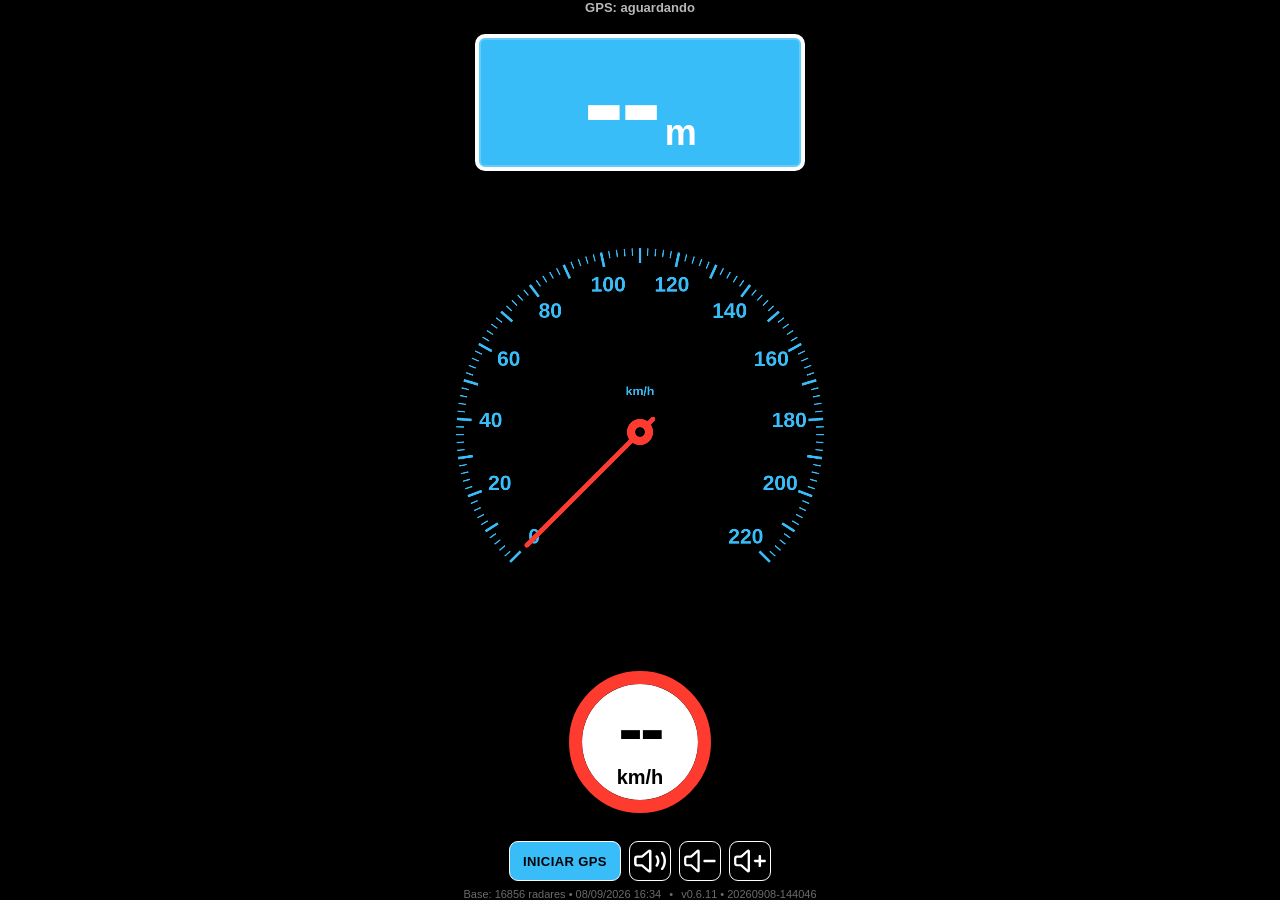
<file: index.html>
<!DOCTYPE html>
<html lang="en-UK">
<head>
  <meta charset="utf-8">
  <meta name="viewport" content="width=device-width, initial-scale=1, viewport-fit=cover">
  <meta name="theme-color" content="#0b0b0b">
  <meta name="apple-mobile-web-app-capable" content="yes">
  <meta name="mobile-web-app-capable" content="yes">
  <meta name="apple-mobile-web-app-status-bar-style" content="black">
  <meta name="apple-mobile-web-app-title" content="Radar BR">

  <title>Boirds</title>

  <link rel="manifest" href="manifest.json">
  <link rel="icon" href="img/tb-192.png">
  <link rel="apple-touch-icon" href="img/tb-192.png">
  <link rel="stylesheet" href="css/style.css">
</head>

<body>
  <main id="app">
    <section id="statusPanel">
      <div id="gpsStatus">GPS: aguardando</div>
    </section>

    <section id="radarPanel" aria-label="Distância até o radar">
      <div id="distanceSign">
        <span id="radarDistanceValue">--</span>
        <span id="radarDistanceUnit">m</span>
      </div>
    </section>

    <section id="speedPanel" aria-label="Velocidade atual">
      <div id="speedometerWrapper">
        <canvas id="speedometerCanvas" width="960" height="960" aria-label="Velocímetro"></canvas>
      </div>
    </section>

    <section id="limitPanel" aria-label="Limite do radar">
      <div id="limitSign">
        <span id="radarLimit">--</span>
        <span id="limitUnit">km/h</span>
      </div>
    </section>

    <section id="bottomPanel">
      <div id="messagePanel">
        <div id="message"></div>
      </div>

      <section id="controls" aria-label="Controles">
        <button id="btnStart" class="compactButton gpsButton active" type="button">INICIAR GPS</button>
        <button id="btnSoundTest" class="compactButton iconButton" type="button" aria-label="Testar som">
          <img src="img/sT.svg" alt="">
        </button>
        <button id="btnVolumeDown" class="compactButton iconButton" type="button" aria-label="Diminuir volume">
          <img src="img/s-.svg" alt="">
        </button>
        <button id="btnVolumeUp" class="compactButton iconButton" type="button" aria-label="Aumentar volume">
          <img src="img/s+.svg" alt="">
        </button>
      </section>

      <footer id="appFooter">
        <span id="dbStatus">Base: não carregada</span>
        <span class="footerSeparator">•</span>
        <span id="appVersion">v--</span>
      </footer>
    </section>
  </main>

  <script src="js/helper.js"></script>
  <script src="js/alert.js"></script>
  <script src="js/radar.js"></script>
  <script src="js/gps.js"></script>
  <script src="js/app.js"></script>
</body>
</html>
</file>
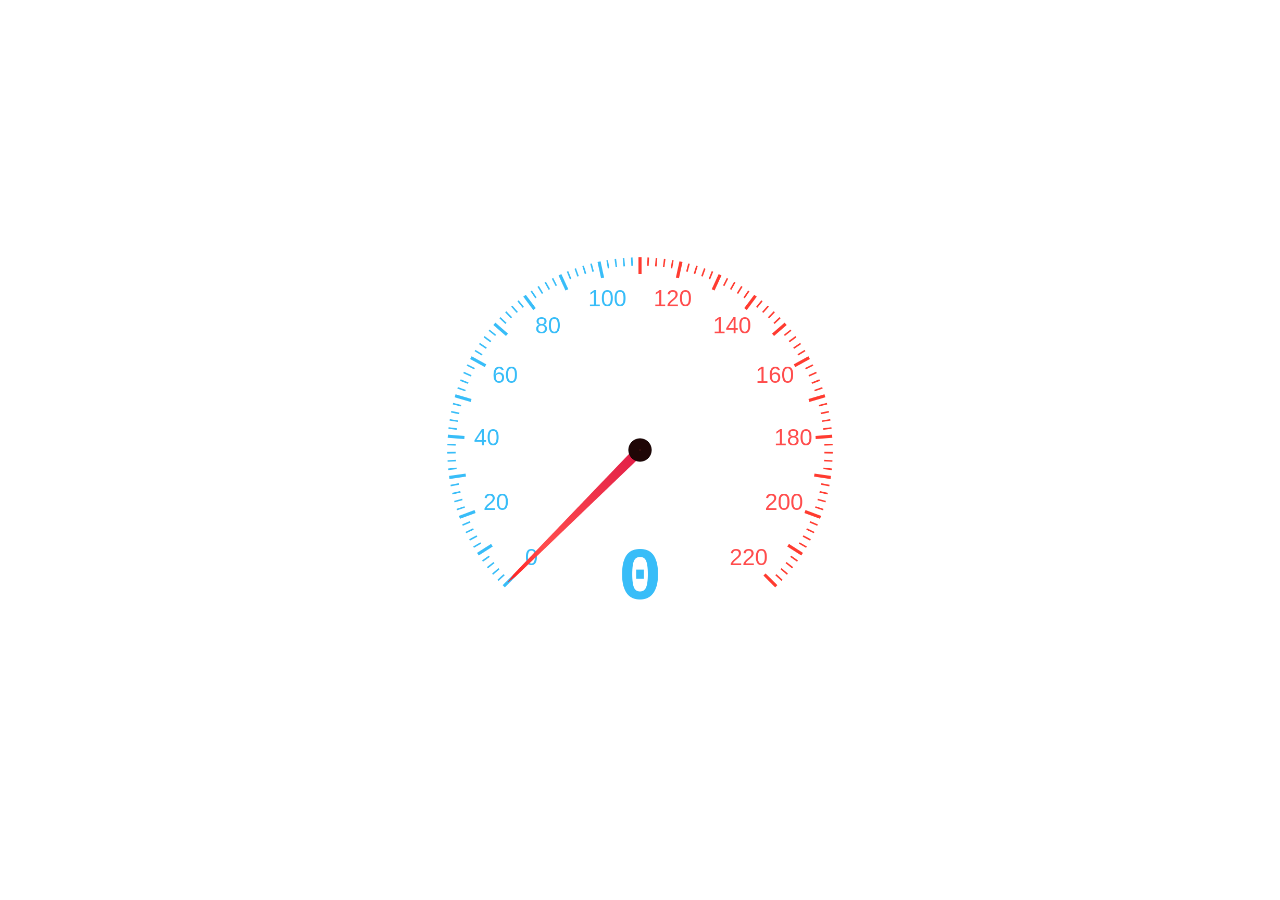
<file: speedometer-kmh.html>
<!DOCTYPE html>
<html lang="en">
<head>
    <meta charset="UTF-8">
    <meta name="viewport" content="width=device-width, initial-scale=1.0">
    <title>Speedometer</title>
    <style>
        
        body {
            margin: 0;
            padding: 0;
            background-color: transparent;
            display: flex;
            justify-content: center;
            align-items: center;
            min-height: 100vh;
            font-family: 'Segoe UI', Roboto, sans-serif;
            overflow: hidden;
        }

        .speedometer-wrapper {
            position: relative;
            height: 480px;
            border-radius: 50%;
            display: flex;
            justify-content: center;
            align-items: center;
        }

        canvas {
            height: 500px;
        }
    </style>
</head>
<body>

    <div class="speedometer-wrapper">
        <canvas id="speedoCanvas" width="960" height="960"></canvas>
    </div>

    <script>
        const canvas = document.getElementById('speedoCanvas');
        const ctx = canvas.getContext('2d');

        // Center coordinates (scaled 2x for crisp DPI)
        const centerX = 480;
        const centerY = 480;
        const radius = 370;

        // Angle sweep: 135deg to 405deg
        const startAngle = Math.PI * 0.75;
        const endAngle = Math.PI * 2.25;
        const totalAngle = endAngle - startAngle;

        const maxKmh = 220;
        let currentSpeed = 0;

        // Animation timing
        const durationAccel = 3500;
        const durationHold = 1200;
        const durationDecel = 2800;
        const durationPause = 800;
        const totalCycle = durationAccel + durationHold + durationDecel + durationPause;

        let startTime = null;

        function easeInCubic(t) { return t * t * t; }
        function easeOutCubic(t) { return 1 - Math.pow(1 - t, 3); }

        function drawSpeedometer(speed, timestamp) {
            ctx.clearRect(0, 0, 1000, canvas.height);

            // --- 1. DRAW TICK MARKS ---
            const totalTicks = 110; // 2 km/h per tick
            for (let i = 0; i <= totalTicks; i++) {
                const kmh = (i / totalTicks) * maxKmh;
                const angle = startAngle + (kmh / maxKmh) * totalAngle;
                const isRed = kmh >= 110;

                const isMajor = i % 5 === 0;
                const tickLength = isMajor ? 32 : 16;

                const innerR = radius - tickLength;
                const x1 = centerX + Math.cos(angle) * innerR;
                const y1 = centerY + Math.sin(angle) * innerR;
                const x2 = centerX + Math.cos(angle) * radius;
                const y2 = centerY + Math.sin(angle) * radius;

                ctx.beginPath();
                ctx.moveTo(x1, y1);
                ctx.lineTo(x2, y2);
                ctx.lineWidth = isMajor ? 6 : 3;
                ctx.strokeStyle = isRed ? '#ff3b30' : '#38bdf8';
                ctx.stroke();
            }

            // --- 2. DRAW OUTER KM/H NUMBERS ---
            ctx.font = '200 44px "Segoe UI", sans-serif';
            ctx.textAlign = 'center';
            ctx.textBaseline = 'middle';

            for (let kmh = 0; kmh <= maxKmh; kmh += 20) {
                const angle = startAngle + (kmh / maxKmh) * totalAngle;
                const isRed = kmh >= 110;

                const textRadius = radius - 75;
                const x = centerX + Math.cos(angle) * textRadius;
                const y = centerY + Math.sin(angle) * textRadius;

                ctx.fillStyle = isRed ? '#ff4d4d' : '#38bdf8';
                ctx.fillText(kmh.toString(), x, y);
            }

            // --- 4. CENTER TEXT ---
            ctx.font = '700 36px "Segoe UI", sans-serif';
            ctx.fillStyle = '#ffffff55';
            ctx.fillText('km/h', centerX, centerY - 100);

            // --- 5. DIGITAL ODOMETER ---

            const digitalSpeed = Math.round(speed).toString();

            ctx.font = '700 142px "Courier New", monospace';
            ctx.fillStyle = '#38bdf8';
            ctx.fillText(digitalSpeed, centerX, centerY+ 250);

            //ctx.font = '700 50px sans-serif';
            //ctx.fillStyle = '#1e495b';

            // --- 6. NEEDLE ---
            const currentAngle = startAngle + (Math.min(Math.max(speed, 0), maxKmh) / maxKmh) * totalAngle;

            ctx.save();
            ctx.translate(centerX, centerY);
            ctx.rotate(currentAngle - Math.PI / 2);

            ctx.beginPath();
            ctx.moveTo(-10, 0);
            ctx.lineTo(-3, radius - 30);
            ctx.lineTo(0, radius - 10);
            ctx.lineTo(3, radius - 30);
            ctx.lineTo(10, 0);
            ctx.closePath();

            const needleGrad = ctx.createLinearGradient(0, 0, 0, radius);
            needleGrad.addColorStop(0, '#e11d48');
            needleGrad.addColorStop(0.7, '#ff4d4d');
            needleGrad.addColorStop(1, '#ff1a1a');

            ctx.fillStyle = needleGrad;
            ctx.fill();

            ctx.restore();

            // --- 7. CENTER PIVOT CAP ---
            ctx.beginPath();
            ctx.arc(centerX, centerY, 22, 0, Math.PI * 2);
            const capGrad = ctx.createRadialGradient(centerX, centerY, 0, centerX, centerY, 1);
            capGrad.addColorStop(0, '#501818');
            capGrad.addColorStop(0.5, '#a82424');
            capGrad.addColorStop(1, '#1f0606');
            ctx.fillStyle = capGrad;
            ctx.fill();
            ctx.lineWidth = 1;
            ctx.strokeStyle = '#120303';
            ctx.stroke();
        }

        function animate(timestamp) {
            if (!startTime) startTime = timestamp;
            const elapsed = (timestamp - startTime) % totalCycle;

            let targetSpeed = 0;

            if (elapsed < durationAccel) {
                targetSpeed = easeInCubic(elapsed / durationAccel) * 120;
            } else if (elapsed < durationAccel + durationHold) {
                targetSpeed = 120 + (Math.random() - 0.5) * 1.5;
            } else if (elapsed < durationAccel + durationHold + durationDecel) {
                const phase = elapsed - (durationAccel + durationHold);
                targetSpeed = (1 - easeOutCubic(phase / durationDecel)) * 120;
            } else {
                targetSpeed = 0;
            }

            currentSpeed = targetSpeed;
            drawSpeedometer(currentSpeed, timestamp);

            //requestAnimationFrame(animate);
        }

        requestAnimationFrame(animate);
    </script>
</body>
</html>
</file>
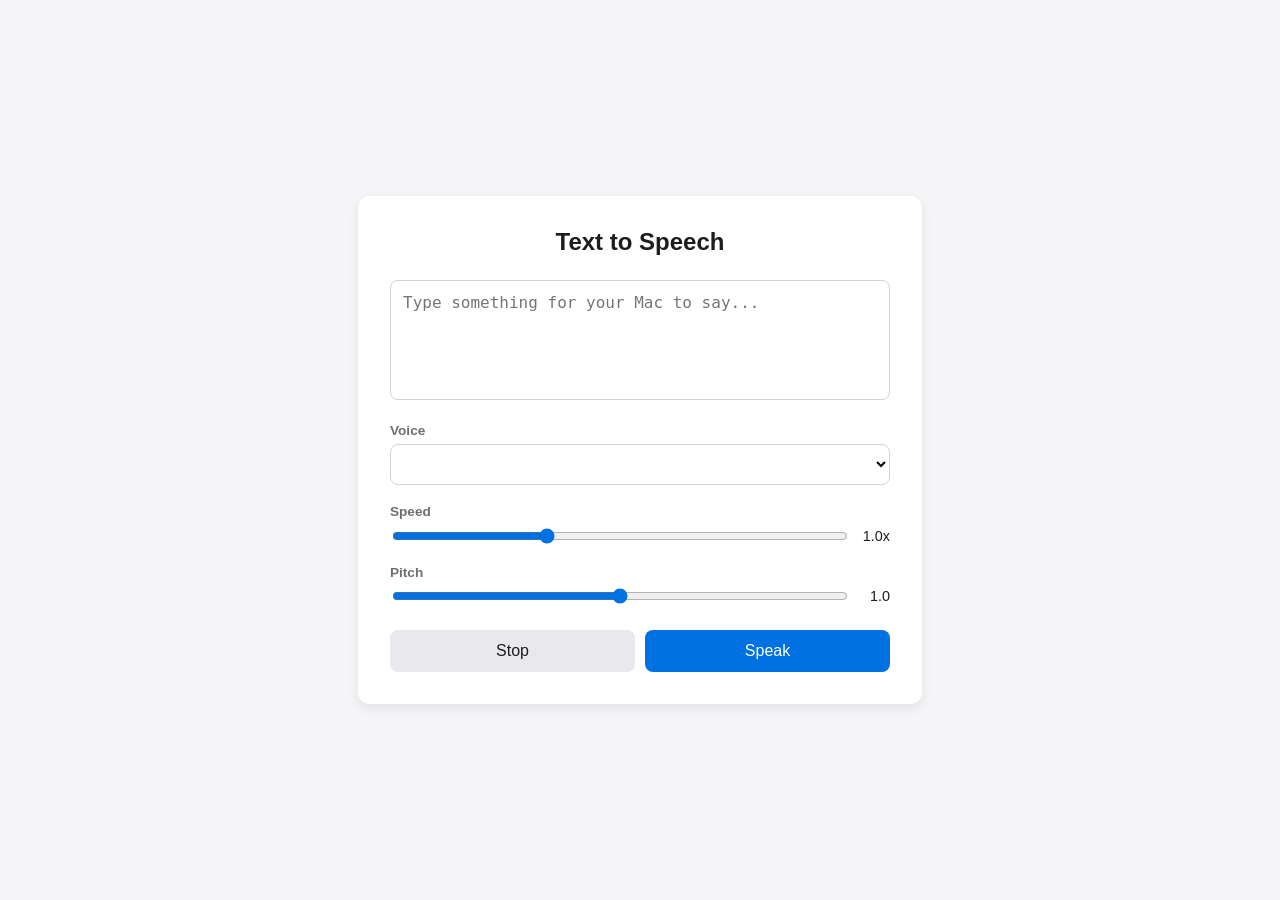
<file: tools/voz2.html>
<!DOCTYPE html>
<html lang="en">
<head>
    <meta charset="UTF-8">
    <meta name="viewport" content="width=device-width, initial-scale=1.0">
    <title>macOS Browser Text-to-Speech</title>
    <style>
        :root {
            --bg-color: #f5f5f7;
            --card-bg: #ffffff;
            --text-color: #1d1d1f;
            --accent-color: #0071e3;
            --border-color: #d2d2d7;
        }

        body {
            font-family: -apple-system, BlinkMacSystemFont, "Segoe UI", Roboto, Helvetica, Arial, sans-serif;
            background-color: var(--bg-color);
            color: var(--text-color);
            display: flex;
            justify-content: center;
            align-items: center;
            min-height: 100vh;
            margin: 0;
        }

        .container {
            background: var(--card-bg);
            padding: 2rem;
            border-radius: 12px;
            box-shadow: 0 4px 12px rgba(0, 0, 0, 0.08);
            width: 100%;
            max-width: 500px;
        }

        h1 {
            font-size: 1.5rem;
            margin-top: 0;
            margin-bottom: 1.5rem;
            text-align: center;
        }

        textarea {
            width: 100%;
            height: 120px;
            padding: 12px;
            border: 1px solid var(--border-color);
            border-radius: 8px;
            resize: none;
            box-sizing: border-box;
            font-size: 1rem;
            margin-bottom: 1.2rem;
        }

        textarea:focus, select:focus {
            outline: none;
            border-color: var(--accent-color);
        }

        .control-group {
            margin-bottom: 1.2rem;
        }

        label {
            display: block;
            font-size: 0.85rem;
            font-weight: 600;
            margin-bottom: 0.4rem;
            color: #6e6e73;
        }

        select {
            width: 100%;
            padding: 10px;
            border: 1px solid var(--border-color);
            border-radius: 8px;
            background-color: #fff;
            font-size: 0.95rem;
        }

        .slider-container {
            display: flex;
            align-items: center;
            gap: 10px;
        }

        input[type="range"] {
            flex: 1;
            accent-color: var(--accent-color);
        }

        .value-display {
            font-size: 0.9rem;
            min-width: 30px;
            text-align: right;
        }

        .button-group {
            display: flex;
            gap: 10px;
            margin-top: 1.5rem;
        }

        button {
            flex: 1;
            padding: 12px;
            border: none;
            border-radius: 8px;
            font-size: 1rem;
            font-weight: 500;
            cursor: pointer;
            transition: background-color 0.2s;
        }

        .btn-speak {
            background-color: var(--accent-color);
            color: white;
        }

        .btn-speak:hover { background-color: #0077ed; }

        .btn-stop {
            background-color: #e8e8ed;
            color: #1d1d1f;
        }

        .btn-stop:hover { background-color: #d2d2d7; }
    </style>
</head>
<body>

<div class="container">
    <h1>Text to Speech</h1>
    
    <textarea id="text-input" placeholder="Type something for your Mac to say..."></textarea>

    <div class="control-group">
        <label for="voice-select">Voice</label>
        <select id="voice-select">
            <option value="">Loading voices...</option>
        </select>
    </div>

    <div class="control-group">
        <label for="rate-input">Speed</label>
        <div class="slider-container">
            <input type="range" id="rate-input" min="0.5" max="2" value="1" step="0.1">
            <span class="value-display" id="rate-val">1.0x</span>
        </div>
    </div>

    <div class="control-group">
        <label for="pitch-input">Pitch</label>
        <div class="slider-container">
            <input type="range" id="pitch-input" min="0.5" max="1.5" value="1" step="0.1">
            <span class="value-display" id="pitch-val">1.0</span>
        </div>
    </div>

    <div class="button-group">
        <button class="btn-stop" id="stop-btn">Stop</button>
        <button class="btn-speak" id="speak-btn">Speak</button>
    </div>
</div>

<script>
    const synth = window.speechSynthesis;

    const textInput = document.getElementById('text-input');
    const voiceSelect = document.getElementById('voice-select');
    const rateInput = document.getElementById('rate-input');
    const rateVal = document.getElementById('rate-val');
    const pitchInput = document.getElementById('pitch-input');
    const pitchVal = document.getElementById('pitch-val');
    const speakBtn = document.getElementById('speak-btn');
    const stopBtn = document.getElementById('stop-btn');

    let voices = [];

    // Populate the dropdown with available macOS system voices
    function populateVoiceList() {
        voices = synth.getVoices();
        voiceSelect.innerHTML = '';
        
        voices.forEach((voice) => {
            const option = document.createElement('option');
            option.textContent = `${voice.name} (${voice.lang})`;
            
            // Highlight default system voice
            if (voice.default) {
                option.textContent += ' — DEFAULT';
            }

            option.setAttribute('data-lang', voice.lang);
            option.setAttribute('data-name', voice.name);
            voiceSelect.appendChild(option);
        });
    }

    // Handles async voice loading in browsers like Chrome
    if (synth.onvoiceschanged !== undefined) {
        synth.onvoiceschanged = populateVoiceList;
    } else {
        populateVoiceList();
    }

    // Update slider visual numbers
    rateInput.addEventListener('input', () => rateVal.textContent = `${rateInput.value}x`);
    pitchInput.addEventListener('input', () => pitchVal.textContent = pitchInput.value);

    // Speak function
    speakBtn.addEventListener('click', () => {
        // Prevent stacking if already speaking
        if (synth.speaking) {
            synth.cancel();
        }

        if (textInput.value !== '') {
            const utterance = new SpeechSynthesisUtterance(textInput.value);
            
            // Best-effort for iOS: Filter strictly by language instead of voice name
            const voices = window.speechSynthesis.getVoices();
            const iosVoice = voices.find(voice => voice.lang === 'en-US' || voice.lang === 'en_US');

            if (iosVoice) {
                utterance.voice = iosVoice; 
            }
            window.speechSynthesis.speak(utterance);
        }
    });
/*
            // Set properties
            utterance.rate = rateInput.value;
            utterance.pitch = pitchInput.value;
            
            // Match chosen voice from dropdown
            const selectedVoiceName = voiceSelect.selectedOptions[0].getAttribute('data-name');
            utterance.voice = voices.find(voice => voice.name === selectedVoiceName);

            synth.speak(utterance);
        }
    });

    // Stop function
    stopBtn.addEventListener('click', () => {
        synth.cancel();
    });
*/

</script>

</body>
</html>
</file>
<file: css/style.css>
:root {
  --radar-blue: #38bdf8;
  --radar-red: #ff3b30;
  --radar-black: #000000;
  --radar-white: #ffffff;
}

* {
  box-sizing: border-box;
}

html,
body {
  width: 100%;
  height: 100%;
  margin: 0;
  padding: 0;
  background: var(--radar-black);
  color: var(--radar-white);
  font-family: Arial, Helvetica, sans-serif;
}

body {
  overflow: hidden;
}

button {
  border: 0;
  margin: 0;
  font-family: inherit;
  -webkit-appearance: none;
  appearance: none;
  -webkit-tap-highlight-color: transparent;
}

#app {
  min-height: 100%;
  height: 100%;
  display: flex;
  flex-direction: column;
  align-items: center;
  padding:
    max(10px env(safe-area-inset-top))
    max(12px, env(safe-area-inset-right))
    max(8px, env(safe-area-inset-bottom))
    max(12px, env(safe-area-inset-left));
  background: var(--radar-black);
}

#statusPanel {
  flex: none;
  min-height: 24px;
  width: 100%;
  text-align: center;
  font-size: 13px;
  font-weight: 700;
  color: var(--radar-white);
  opacity: 0.72;
}

#radarPanel {
  flex: none;
  width: 100%;
  display: flex;
  justify-content: center;
  margin-top: 10px;
  padding: 0 4px;
}

#distanceSign {
  min-width: min(72vw, 330px);
  min-height: 108px;
  display: flex;
  align-items: baseline;
  justify-content: center;
  gap: 7px;
  padding: 10px 18px;
  border: 4px solid var(--radar-white);
  border-radius: 10px;
  background: var(--radar-blue);
  box-shadow: inset 0 0 0 2px rgba(255, 255, 255, 0.22);
}

#radarDistanceValue {
  font-size: clamp(70px, 24vw, 124px);
  font-weight: 900;
  line-height: 0.88;
  letter-spacing: -4px;
  color: var(--radar-white);
  font-variant-numeric: tabular-nums;
}

#radarDistanceUnit {
  font-size: clamp(22px, 7vw, 36px);
  font-weight: 800;
  color: var(--radar-white);
}

#speedPanel {
  flex: 1 1 auto;
  min-height: 0;
  width: 100%;
  display: flex;
  align-items: center;
  justify-content: center;
  padding: 28px 0 4px;
}

#speedometerWrapper {
  position: relative;
  width: min(91vw, 420px);
  aspect-ratio: 1 / 1;
  flex: none;
  border-radius: 50%;
  background: var(--radar-white);
  
}

#speedometerCanvas {
  display: block;
  width: 100%;
  height: 100%;
}

#limitPanel {
  flex: none;
  width: 100%;
  display: flex;
  justify-content: center;
  padding: 2px 0 8px;
}

#limitSign {
  width: clamp(108px, 29vw, 142px);
  height: clamp(108px, 29vw, 142px);
  flex: none;
  display: flex;
  flex-direction: column;
  align-items: center;
  justify-content: center;
  border: clamp(9px, 2.4vw, 13px) solid var(--radar-red);
  border-radius: 50%;
  background: var(--radar-white);
  background-clip: padding-box;
  overflow: hidden;
}

#radarLimit {
  color: var(--radar-black);
  font-size: clamp(50px, 15vw, 74px);
  font-weight: 900;
  line-height: 0.86;
  letter-spacing: -3px;
  font-variant-numeric: tabular-nums;
}

#limitUnit {
  margin-top: 7px;
  color: var(--radar-black);
  font-size: clamp(14px, 4.3vw, 20px);
  font-weight: 900;
  line-height: 1;
}

#bottomPanel {
  flex: none;
  width: 100%;
}

#messagePanel {
  min-height: 18px;
  display: flex;
  align-items: center;
  justify-content: center;
  text-align: center;
  font-size: 13px;
  color: var(--radar-white);
  opacity: 0.8;
}

#controls {
  display: flex;
  flex-direction: row;
  flex-wrap: nowrap;
  align-items: center;
  justify-content: center;
  gap: 8px;
  min-height: 44px;
}

.compactButton {
  flex: 0 0 auto;
  width: auto;
  height: 40px;
  min-height: 40px;
  margin: 0;
  padding: 0;
  border: 1px solid var(--radar-white);
  border-radius: 9px;
  background: var(--radar-black);
  color: var(--radar-white);
  -webkit-appearance: none;
  appearance: none;
}

.compactButton:active {
  opacity: 0.65;
}

/* Kept for a future GPS retry/authorization button if needed. */
.gpsButton {
  width: 112px;
  min-width: 112px;
  max-width: 112px;
  padding: 0 12px;
  font-size: 13px;
  font-weight: 800;
  letter-spacing: 0.4px;
}

.gpsButton.active {
  background: var(--radar-blue);
  color: var(--radar-black);
}

.iconButton {
  width: 42px;
  min-width: 42px;
  max-width: 42px;
  padding: 4px;
  display: flex;
  align-items: center;
  justify-content: center;
}

.iconButton img {
  display: block;
  width: 32px;
  height: 32px;
  pointer-events: none;
}

#appFooter {
  padding-top: 5px;
  text-align: center;
  font-size: 11px;
  color: var(--radar-white);
  opacity: 0.42;
  white-space: nowrap;
}

.footerSeparator {
  margin: 0 5px;
}

.hidden {
  display: none !important;
}

#btnGpsRetry {
  width: 100%;
  min-height: 48px;
  margin-top: 12px;
  border: 2px solid var(--radar-white);
  border-radius: 10px;
  background: var(--radar-white);
  color: var(--radar-black);
  font-size: 15px;
  font-weight: 800;
}

@media (max-height: 760px) {
  #radarPanel {
    margin-top: 4px;
  }

  #distanceSign {
    min-height: 86px;
  }

  #radarDistanceValue {
    font-size: clamp(58px, 20vw, 92px);
  }

  #speedometerWrapper {
    width: min(79vw, 350px);
  }

  #limitSign {
    width: 98px;
    height: 98px;
    border-width: 9px;
  }

  #radarLimit {
    font-size: 49px;
  }

  #limitUnit {
    margin-top: 4px;
    font-size: 14px;
  }
}

@media (max-height: 620px) {
  #statusPanel {
    min-height: 20px;
    font-size: 11px;
  }

  #distanceSign {
    min-height: 72px;
  }

  #radarDistanceValue {
    font-size: clamp(50px, 18vw, 76px);
  }

  #speedometerWrapper {
    width: min(68vw, 285px);
  }

  #limitSign {
    width: 82px;
    height: 82px;
    border-width: 7px;
  }

  #radarLimit {
    font-size: 40px;
  }

  #limitUnit {
    display: none;
  }

  #messagePanel {
    min-height: 12px;
  }
}
</file>
